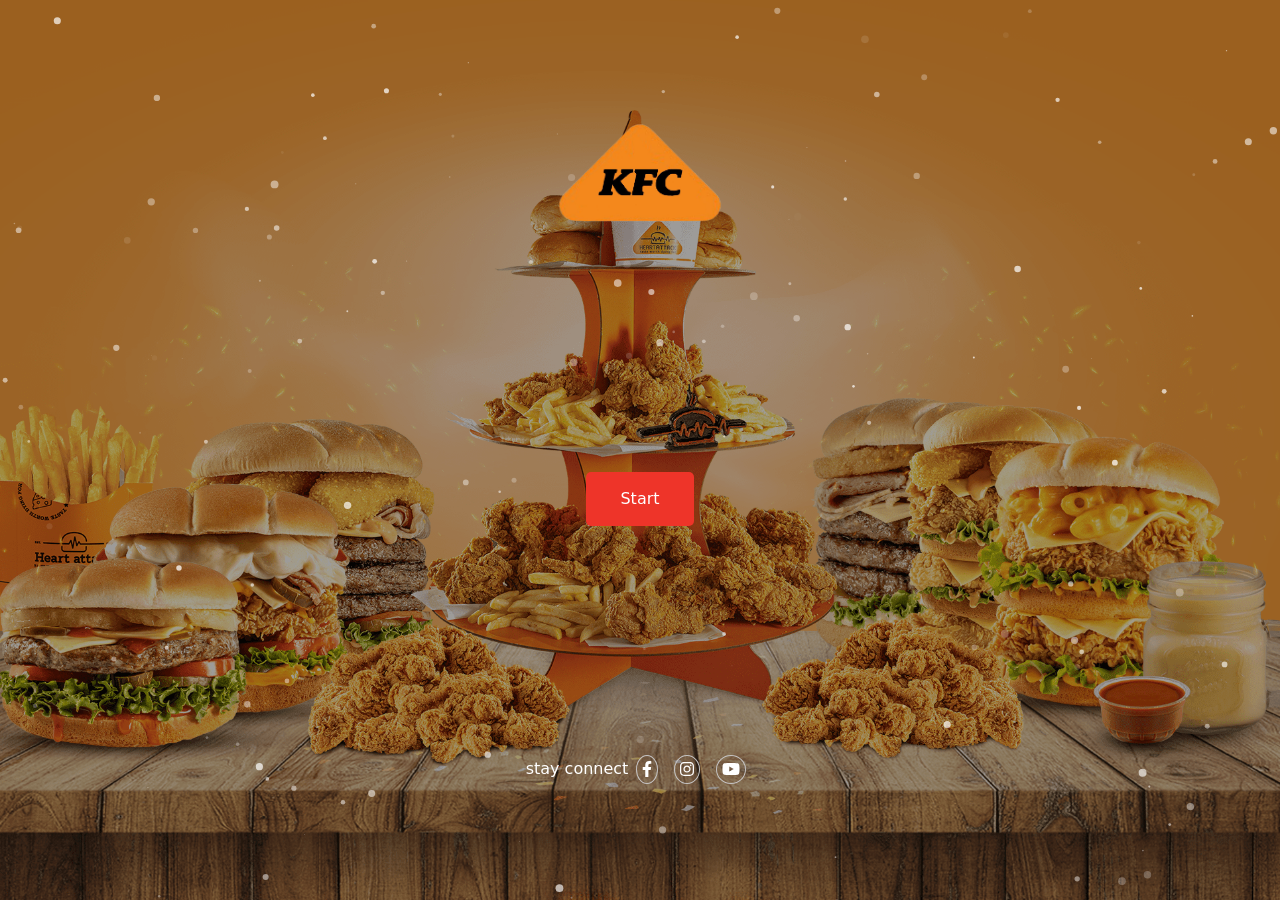
<file: index.html>
<html>

<head>
    <meta name="viewport" content="width=device-width,initial-scale=1.0"/>    
    <title>KFC</title>
    <link rel="stylesheet" href="css/bootstrap.min.css">
    <link rel="stylesheet" href="css/all.min.css">
    <link rel="stylesheet" href="css/menu.css">
</head>

<body>
    <div class="loading">
      <img src="./images/Spiromaniac.gif" width="250" alt="Spiromaniac" />
    </div>

   <div id="particles-js"></div>

    <section class="w-100">
        <div class="heartAttack-bg d-fle text-center justify-content-center w-100 h-100">
            <div class="cover"></div>
            <div class="content m-auto text-center d-flex  flex-column text-center justify-content-around w-100 h-100 align-items-center">
                <div>
                            <img class="logoImage" src="images/main-logo.png" alt="logo image" width="175">     
                </div>
                    
                <button class="start-layer"> <a class="link" href="menu.html">Start</a> </button>
            
                <div class="pr-fa d-flex">
                        <h6 class="text-white mt-1">stay connect </h6>
                        <button class="conn-icon conn-icon-fa mx-2"><i class="fa-brands fa-facebook-f"></i></button>
                        <button class="conn-icon conn-icon-fa mx-2"><i class="fa-brands fa-instagram"></i></button>
                        <button class="conn-icon conn-icon-fa mx-2"><i class="fa-brands fa-youtube"></i></button>
                </div>  
            </div>
        </div>
    </section>  

    <script src="js/popper.min.js"></script>
    <script src="js/jquery-3.6.1.min.js"></script>
    <script src="js/bootstrap.min.js"></script>
    <script src="js/all.min.js"></script>
    <script src="js/owl.carousel.min.js"></script>
    <script src="js/particles.min.js"></script>
    <script src="js/app.js"></script>
    <script src="js/about.js"></script>
</body>

</html>
</file>
<file: css/menu.css>
.menu-body{
    background: linear-gradient( #a51d16,rgb(107, 14, 14),rgb(97, 6, 6) ,rgb(39, 1, 1),#a51d16,rgb(53, 7, 7),rgb(107, 14, 14),rgb(0, 0, 0));
}
.navbar{
    background-color: hsl(0, 0%, 100%);
    width: 100%;
}
.top-fixed{
    background-color: hsla(0, 0%, 100%, 0.671) !important;
    opacity: 0.9;
    position: fixed;
    left: 0;
    right: 0;
    z-index: 99999999;
}
::-webkit-scrollbar{
    width: 0.3125rem;
}
::-webkit-scrollbar-thumb{
    background: linear-gradient(#a51d16, rgb(107, 14, 14), rgb(53, 7, 7), rgb(0, 0, 0));
    height: 0.125rem;
    border-radius: 0.625rem;
}
::-webkit-scrollbar-track{
    background-color: rgba(255, 255, 255, 0);
}
i{
    cursor: pointer;
    color: #fff;
    font-size:30px;
    padding: 5px;
}
a{
   color: #000000 ;
   text-decoration:none;
}  
.loading{
    width: 100%;
    height: 100%;
    background-color: #000000;
    background-repeat: no-repeat;
    position: fixed;
    display: flex;
    justify-content: center;
    align-items: center;
    top:0;
    right: 0;
    left: 0;
    bottom: 0;
    z-index: 999999999;
}
#particles-js{
    position:absolute;
    top:0;
    left: 0;
    right: 0;
    bottom: 0;
    z-index:1
}
.logo-icon{
    width: 100px;
}
.icon-delivery{
    width: 50px;
    padding-right: 9px;
    margin-top: -4px;    
}
.nav-icons{
    cursor: pointer;
    transition: all 1s;
}
.nav-icons:hover{
  color:#c41208 !important;
}
.nav-btns{
    width: 153px;
    height: 36px;
    border: 1px solid rgba(7, 7, 6, 0.1);
    text-align: center;
    border-radius: 10px;
    font-size: 14px;
    background-color: rgb(255, 255, 255);
    color:rgba(0, 0, 0, 0.55);;
    margin-left: 20px;
    padding-bottom: 2px;
}
.focus{
    border: 0.125rem solid red;
}
.nav-btn-Delivery:hover h2 {
    background-color: #9501f8;
}
.d-block{
    height: 300px;
    font-size: 40px;
}
.Login-btn{
    background-color: #e61409;
    color: white;
    padding: 0.625rem 0.9375rem;
    border-radius: 0.625rem;
    border: none;
    transition: all .5s;
}
.login-btn:hover {
    background-color: #300503;
    box-shadow: 0rem 0.3125rem 0.5rem #aa0d05;
}
.Main-menu{
    padding-top: 43px;
    width: 93%;
}
.carousel-inner2{
    background-color: #fff;
    height: 200px;
}
.EXPLORE-MENU ,.BESTSELLER{
    padding-bottom: 50px;
    color: #fff;
    font-size: 23px;
}
.main-menu-content{
    border-top-left-radius: 50% ;
    border-top-right-radius: 50%;
    border-bottom-left-radius: 50%;
    background-color: #fff;
    height: 250px;
    width: 250px;
    text-align: center;
    box-shadow: 0 40px 30px  #00000086;
    float:left;
    position: relative;
    transition: all 1s;
    margin-top: 70px;
    cursor: pointer;
}
.main-menu-content-images{
    width: 80%;
    top: -80px;
    left: 25px !important;
    position: absolute;
}
.main-menu-content-text{
    padding-top: 150px;
    font-size: 25px;
}
.main-menu-content:hover{
    transform: translateY(-10%);
    border: 2px solid #a51d16;
}
.line{
    width: 45px;
    height: 3px;
    background-color:#ffc2c2;    
    margin-left: 102px;
    color: #fff;
}
.circle{
    width: 20;
    height: 20;
    background: linear-gradient(rgba(128, 6, 6)10% ,#000000);
    margin: auto;
    border-radius: 50%;
    position: absolute;
    right: 9px;
    bottom: 9px;
}
.owl-carousel{
    width: 90% !important;
    text-align: center !important;
}
.owl-carousel-content{
    border-radius: 3.125rem 3.125rem 1.25rem 1.25rem;
    width: 100%;
    padding: 5px;
    background-color: #fff;
    width: 250px;
    box-shadow: 0 40px 30px  #00000086;
    float:left;
    position: relative;
    transition: all 1s;
    margin-top: 70px;
    cursor: pointer;
}
@media screen and (max-width:569px){
    .owl-carousel-content{
       margin-left: 5rem !important;
    }
}
.owl-carousel-content-images{
    width: 80%;
    top: -105px;
    position: absolute;
}
.main-menu-content-text{
    padding-top:95px;
    font-size: 25px;
}
.owl-price{
    background-color: #a51d1627;
}
.customize{
    background-color: #e61409;
    color: white;
    padding: 0.3125rem 0.9375rem;
    border-radius: 0.625rem;
    border: 0.0625rem solid red;
    transition: all .5s;
}
.customize:hover {
    background-color: white;
    color: red;
}
del{
    color: rgb(163, 163, 163);
    font-size: 0.625rem;
}
.price {
    color: black;
    font-weight: 500;
}
.cart-btn{
    background-color: white;
    color: red;
    border: 0.125rem solid red;
    border-radius: 0.625rem;
    padding: 0.2rem;
    margin: 1;
    margin-top: 0.8rem;
    width: 90%;
    font-weight: 600;
    transition: all .5s;
}
.cart-btn:hover {
    background-color: red;
    color: white;
}
.Bestseller{
    cursor: pointer;
    width: 93% !important;
    margin: auto;
}
.Bestseller-content-text{
    color: #fff;
    padding-left: 10px;
    padding-top: 90px;
}
.ClassicBucket ,.superDinnerMeal ,.TwisterSandwichOriginal ,.KantokCombo{
    background-image: url(../images/KanttokCombo_14_En_1406.jpg);
    background-size: 100% 100%;
    width: 230px;
    height: 310px; 
    border: 1px solid #f01004;
    border-radius: 4%;
    box-shadow: 0 40px 20px #00000048;
    transition: all 1s;
    cursor: pointer;
}
.superDinnerMeal{
    background-image: url(../images/SUperDinerMeal_Menu14_EGY_En_1406.jpg);
}
.ClassicBucket{
    background-image: url(../images/ClassicBucket9Pcs_14_En_1406.jpg);
}
.TwisterSandwichOriginal{
    background-image: url(../images/TwisterSandwichO_EG14_En_1406.jpg);
}
.ClassicBucket:hover ,.superDinnerMeal:hover ,.TwisterSandwichOriginal:hover ,.KantokCombo:hover{
    transform: scale(1.1);
}
.exploreMenu{
    height: 308px;
    background-color: rgb(255, 255, 255);
}
.exploreMenu ,.ic_badge_kfc_img ,.banner_pickup_img ,.fav_order_img{
    border-radius: 8px;
    cursor: pointer;
}
.Adding{
    width: 85%;
    margin: auto;
}
.btn-explore-menu{
    color: #fff;
    background-color:#e61409;
    border: 0;
    padding: 7px 30px;
    border-radius: 10px;
    margin-top: 25px;
    transition: all 1s;
}
.btn-explore-menu:hover{
    color:#e61409;
    background-color: #fff;
    border: 1px solid #e61409;
}
.Contactless-delivery{
    font-size: 12px;
}
.footer{
    margin-top: 50px;
    background-color: black;
}
.ItemsAvailability{
    color: rgb(119, 119, 119);
    font-size: 19px;
}
.footer-menu{
    list-style-type: none;
    display: flex;
    justify-content: space-evenly;
    padding-top: 50px;
    color: #AD202B;
    font-size: 18px;
    width: 95%;
    margin: auto;
}
.facebook ,.twitter ,.instagram{
    transition: all 1s;
    cursor: pointer;
}
.facebook:hover{
    color: rgba(70, 81, 233, 0.959);
    transform: scale(1.1);
}
.twitter:hover{
    color: rgba(0, 153, 255, 0.801);
    transform: scale(1.1);
}
.instagram:hover{
    color: #9501f8;
    transform: scale(1.1);
}
.Contactless{
    color: #fff;
    text-align: center;
    font-size: 25px;
    padding-bottom: 35px;
}
.banner_contactless_delivery{
    height: 208px;
    width: 313px;
}
.icon_delivery_bag ,.icon_delivery_mask ,.icon_sanitized ,.icon_handwash{
    height: 205px;
    border-radius:10px ;
    text-align: center;
    padding-top: 25px;
    width: 147px;
}
.icon-kntakyMan{
    width: 175px;
    padding-top: 20px;
    padding-left: 20px;
}
.combo-66{
    position: absolute;
    top:-120px;
}
.icons-FTI{
    text-align: center;
    margin-top: 40px;
}
p{   
     color: rgb(119, 119, 119);
     text-align: center;
}
.heartAttack-bg{
    background-image: url(../images/heartAttack-bg.png);
    background-size:cover;
    background-position: 50% 50%;
}
.cover{
    background-color: #0000005d;
    position: fixed;
    top: 0;
    left: 0;
    right: 0;
    bottom: 0;
}
.content{
    position: absolute;
    z-index: 999999;
}
.start-layer{
    background-color: #ee3429 ;
    border:0;
    display: flex;
    align-items: center;
    justify-content: center;
    border-radius: 0.3125rem;
    font-weight: 500;
    animation-duration: .5s;
    transition: all 1s;
    padding-top:15px;
    padding-bottom:15px;
    padding-left:34px;
    padding-right:34px;
}
.start-layer a{
    color: #fff;
    transition: all 1s;
}
.start-layer:hover a{
    color: #ee3429;
}
.start-layer:hover{
   background-color: white;
}
.conn-icon-fa {
    padding: 0.125rem 0.5rem;
}
.conn-icon{
    border: 0.0625rem solid rgb(197, 195, 195);
    border-radius: 50%;
    background-color: transparent;
    padding: 0.125rem 0.3125rem;
    margin-bottom: 0.125rem;
    color: white;
    transition: all 1s;
}
.conn-icon:hover{
    background-color:#ee3429 ;
    border: 0.0625rem solid #ee3429 ;
}
.conn-icon i{
    font-size:15px;
}
.footer-links ,.store_locations_text ,.privacy_policy_text{
    text-align:center;
}  
@media screen and (max-width:567px) {
.owl-item{
    margin-right: 5px !important;
}
.footer-links{
    text-align:end !important;
}
.store_locations_text ,.privacy_policy_text{
   text-align: start; 
}  
}
</file>
